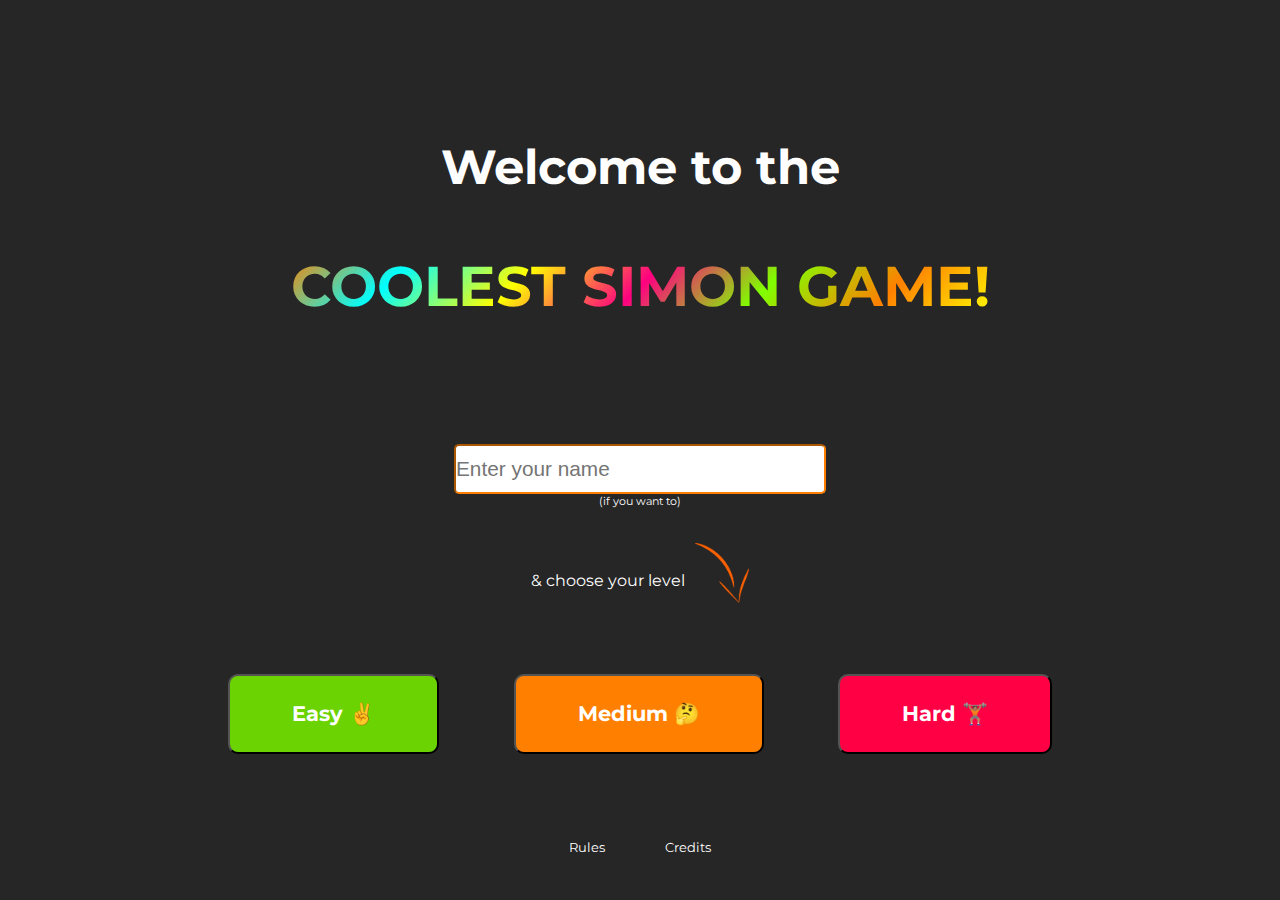
<file: index.html>
<!DOCTYPE html>
<html lang="en">
  <head>
    <meta charset="UTF-8" />
    <meta name="viewport" content="width=device-width, initial-scale=1.0" />
    <title>The Coolest Simon Game</title>
    <link rel="stylesheet" href="./css/style-welcome.css" />
    <link rel="icon" href="./images/favicon.png" />
    <script src="./js/index.js" type="module"></script>
  </head>
  <body>
    <header>
      <h1>Welcome to the <br /><span>COOLEST SIMON GAME!</span></h1>
    </header>

    <section id="playerName">
      <input
        type="text"
        id="pName"
        name="playerName"
        placeholder="Enter your name"
      />
      <p>(if you want to)</p>
    </section>

    <section id="levelSelection">
      <p>& choose your level</p>
      <img src="./images/arrow.png" alt="arrow" />
      <div id="buttons">
        <button id="easy">Easy <span>&#9996;&#65039;</span></button>
        <button id="medium">Medium <span>&#129300;</span></button>
        <button id="hard">Hard <span>&#127947;&#127997;</span></button>
      </div>
    </section>

    <section id="popin">
        <div id="rules-popin" class="popin hidden">
            <div class="popin-content">
            <span class="close">&times;</span>
            <p><strong>Easy as &#129383;!</strong></p>
            <br>
            <p><strong>Click on start and repeat after Simon</strong> (first 1 signal, then 2 and so on...).</p>
            <br>
            <p><strong>You win when you manage to repeat the last sequence of 20 signals</strong> (25 for the medium level and 30 for the hard level).</p>
            <br>
            <p><strong>NB</strong>: if you unselect the <strong>strict</strong> mode, you will be able to re-start from the last sequence you found, <em>(instead of starting back from the beginning of the game)</em>.</p>
            </div>
        </div>
        <div id="credits-popin" class="popin hidden">
            <div class="popin-content">
            <span class="close">&times;</span>
            <p>By: Aude Richon</p>
            <br>
            <p>Sound effects obtained from <a href=”https://www.zapsplat.com”>zapsplat.com</a> and <a href="https://www.musicradar.com/">musicradar.com</a></p>
            <p><a href="https://pixabay.com/fr/">Images obtained from pixabay.com</a>(Gabriela Ortega, Free-Photos, Pexels and Antonios Ntoumas)</p>
            <p>Special thanks to freeCodeCamp.org and Web Dev Junkie for sharing their videos on how to code a Simon game.</p>
            </div>
        </div>
    </section> 

    <footer>
      <ul>
        <li id="rules">Rules</li>
        <li id="credits">Credits</li>
      </ul>
    </footer>
  </body>
</html>
</file>
<file: css/style-welcome.css>
@import url("https://fonts.googleapis.com/css2?family=Montserrat:wght@200;300;400;500;600;700;800&display=swap");

* {
  margin: 0;
  padding: 0;
  box-sizing: border-box;
}

body {
  font-family: "Montserrat", Arial, Helvetica, sans-serif;
  background: #262626;
  color: white;
  min-height: 100vh;
  display: grid;
  grid-template-columns: (5, 1fr);
  grid-template-rows: (12, 1fr);
}

body > * {
  padding: 0 20px;
}

header {
  grid-column: 1 / 6;
  grid-row: 1 / 6;
  display: flex;
  justify-content: center;
  align-items: center;
  padding-top: 50px;
}

h1 {
  font-size: 3rem;
  text-align: center;
}

h1 span {
  font-size: 3.5rem;
  margin-top: 8%;
  display: block;
  background-image: linear-gradient(
    135deg,
    #ff8000,
    #00ffff,
    #ffff00,
    #ff0080,
    #80ff00,
    #ff8000,
    #ffff00
  );
  -webkit-background-clip: text;
  background-clip: text;
  color: transparent;
}

#playerName {
  grid-column: 1 / 6;
  grid-row: 6 / 8;
  display: flex;
  justify-content: center;
  flex-direction: column;
  align-items: center;
}

#playerName p {
    font-size: 0.7rem;;
}

#pName {
  height: 50px;
  border-radius: 5px;
  border-color: #ff8000;
  font-family: "Monserrat", Arial, Helvetica, sans-serif;
  width: 30%;
  font-size: 1.3rem;
}

#levelSelection {
  grid-column: 1 / 6;
  grid-row: 8 / 11;
  display: flex;
  justify-content: center;
  flex-wrap: wrap;
}

#levelSelection img {
  max-width: 60px;
  max-height: 60px;
}

#levelSelection p {
  margin-right: 10px;
  align-self: center;
}

#levelSelection button {
  height: 60%;
  min-height: 60px;
  max-height: 80px;
  margin: 0 3% 0 3%;
  padding: 0 5% 0 5%;
  cursor: grab;
  border-radius: 10px;
  font-family: "Montserrat", Arial, Helvetica, sans-serif;
  font-weight: bold;
  color: white;
}

#buttons {
  width: 100%;
  height: 60%;
  display: flex;
  justify-content: center;
  align-items: flex-end;
}

#buttons button {
  font-size: 1.3rem;
}

#easy {
  background: #6ad301;
}

#medium {
  background: #ff8000;
}

#hard {
  background: #ff0044;
}

footer {
  grid-column: 1 / 6;
  grid-row: 11 / 13;
  justify-content: center;
  display: flex;
}

@media (max-width: 650px) {
  header {
    grid-row: 1 / 5;
  }
  #playerName {
    grid-row: 5 / 8;
  }
  #levelSelection {
    grid-row: 8 / 12;
  }
  #buttons button {
    font-size: 1rem;
  }
  #pName {
      width: 50%;
      font-size: 1rem;
  }
}

.hidden {
    display: none;
  }

@media (max-width: 480px) {
  #buttons span {
    display: none;
  }
}

footer ul {
  list-style: none;
  font-size: 0.8rem;
  display: flex;
  align-items: flex-end;
}

footer li {
  margin: 0 30px 10px 30px;
  display: block;
}

footer li:hover {
    cursor: grab;
  }

/* Rules and credits popin */
.popin {
    position: fixed;
    z-index: 1;
    left: 0;
    top: 0;
    width: 100%; 
    height: 100%;
    overflow: auto; /* Enable scroll if needed */
    background-color: rgb(0,0,0); /* Fallback color */
    background-color: rgba(0,0,0,0.4); /* Black w/ opacity */
    color: #262626;
  }
  
  .popin-content {
    background-color: #fefefe;
    margin: 20% auto; /* 20% from the top and centered */
    padding: 2% 3% 2% 3%;
    border: 1px solid #888;
    border-radius: 10px;
    width: 80%;
  }
  
  .close {
    color: #aaa;
    float: right;
    font-size: 28px;
    font-weight: bold;
  }

  #credits-popin.popin {
      font-size: 0.7rem;
      background-color: transparent;
  }

  #credits-popin .popin-content {
      margin: 90vh auto 0 auto;
      padding: 0 3% 0 3%;
      background-color: lightgray;
  }
</file>
